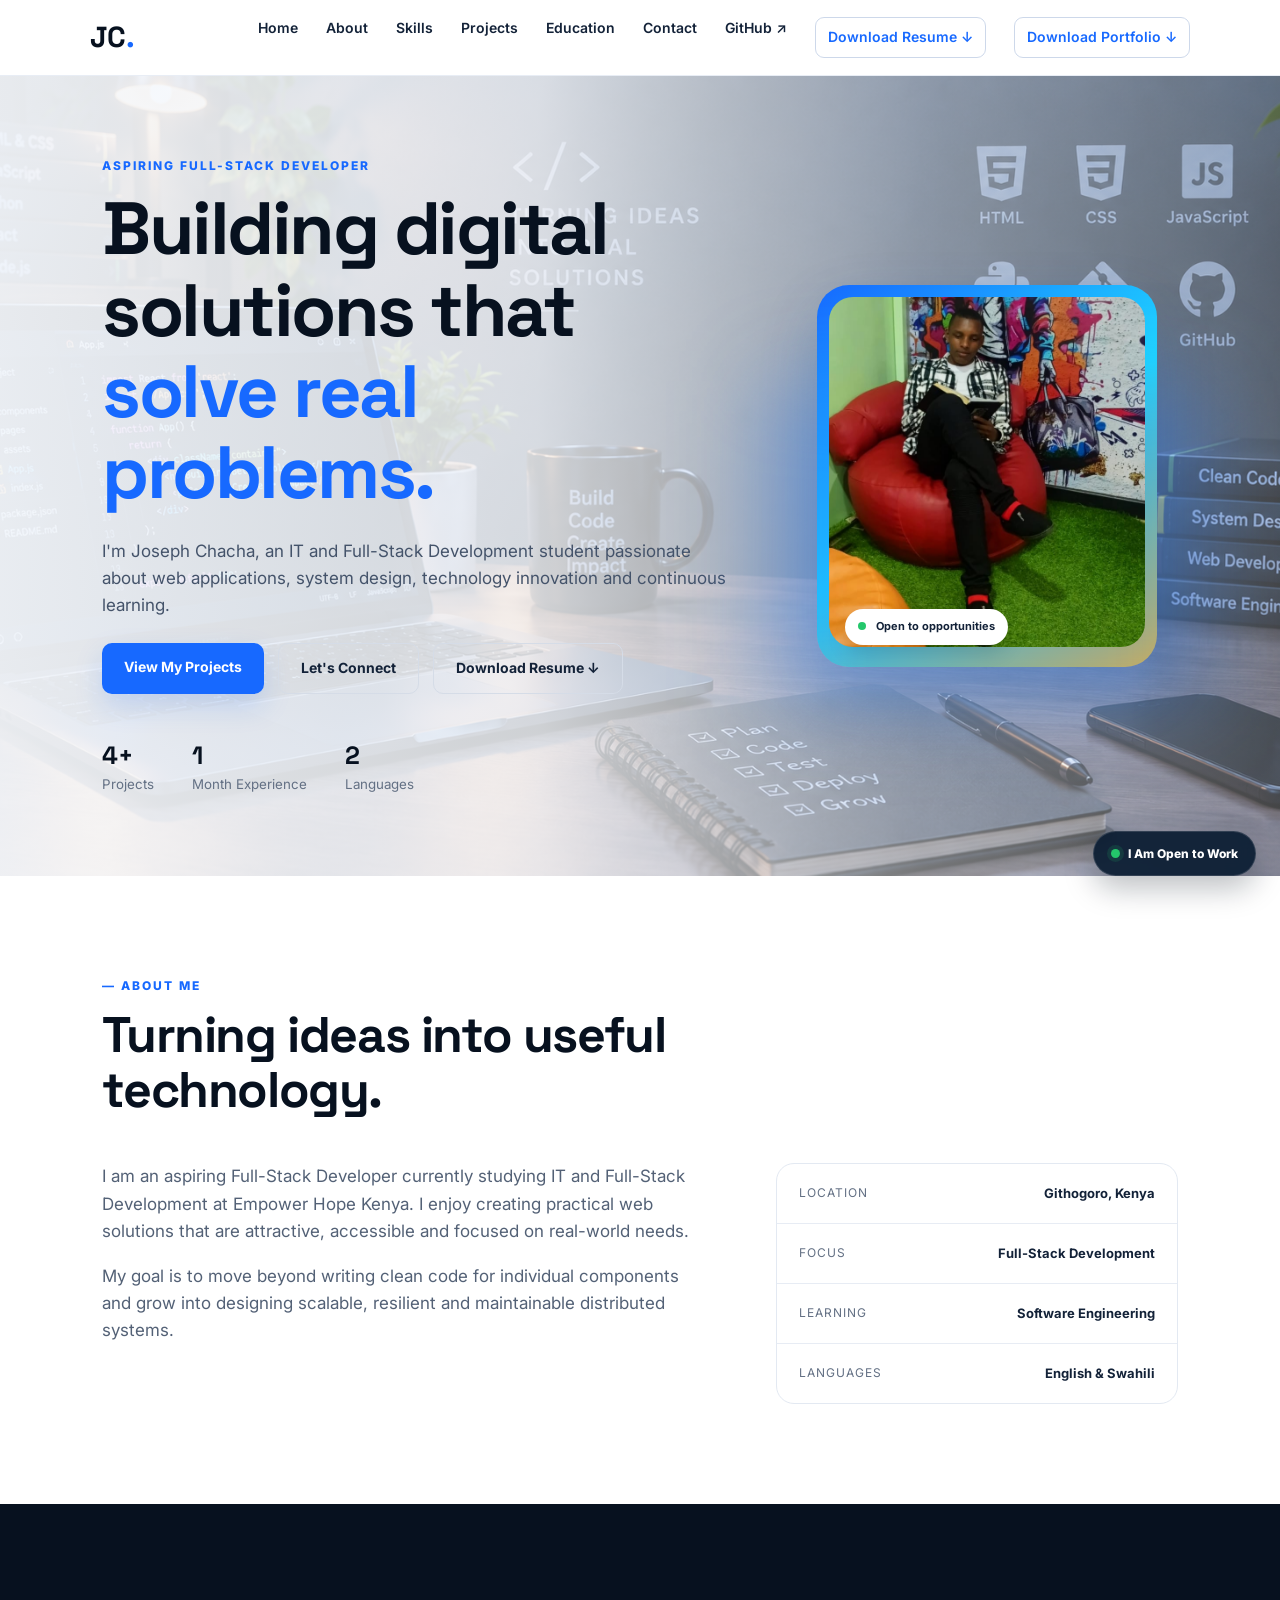
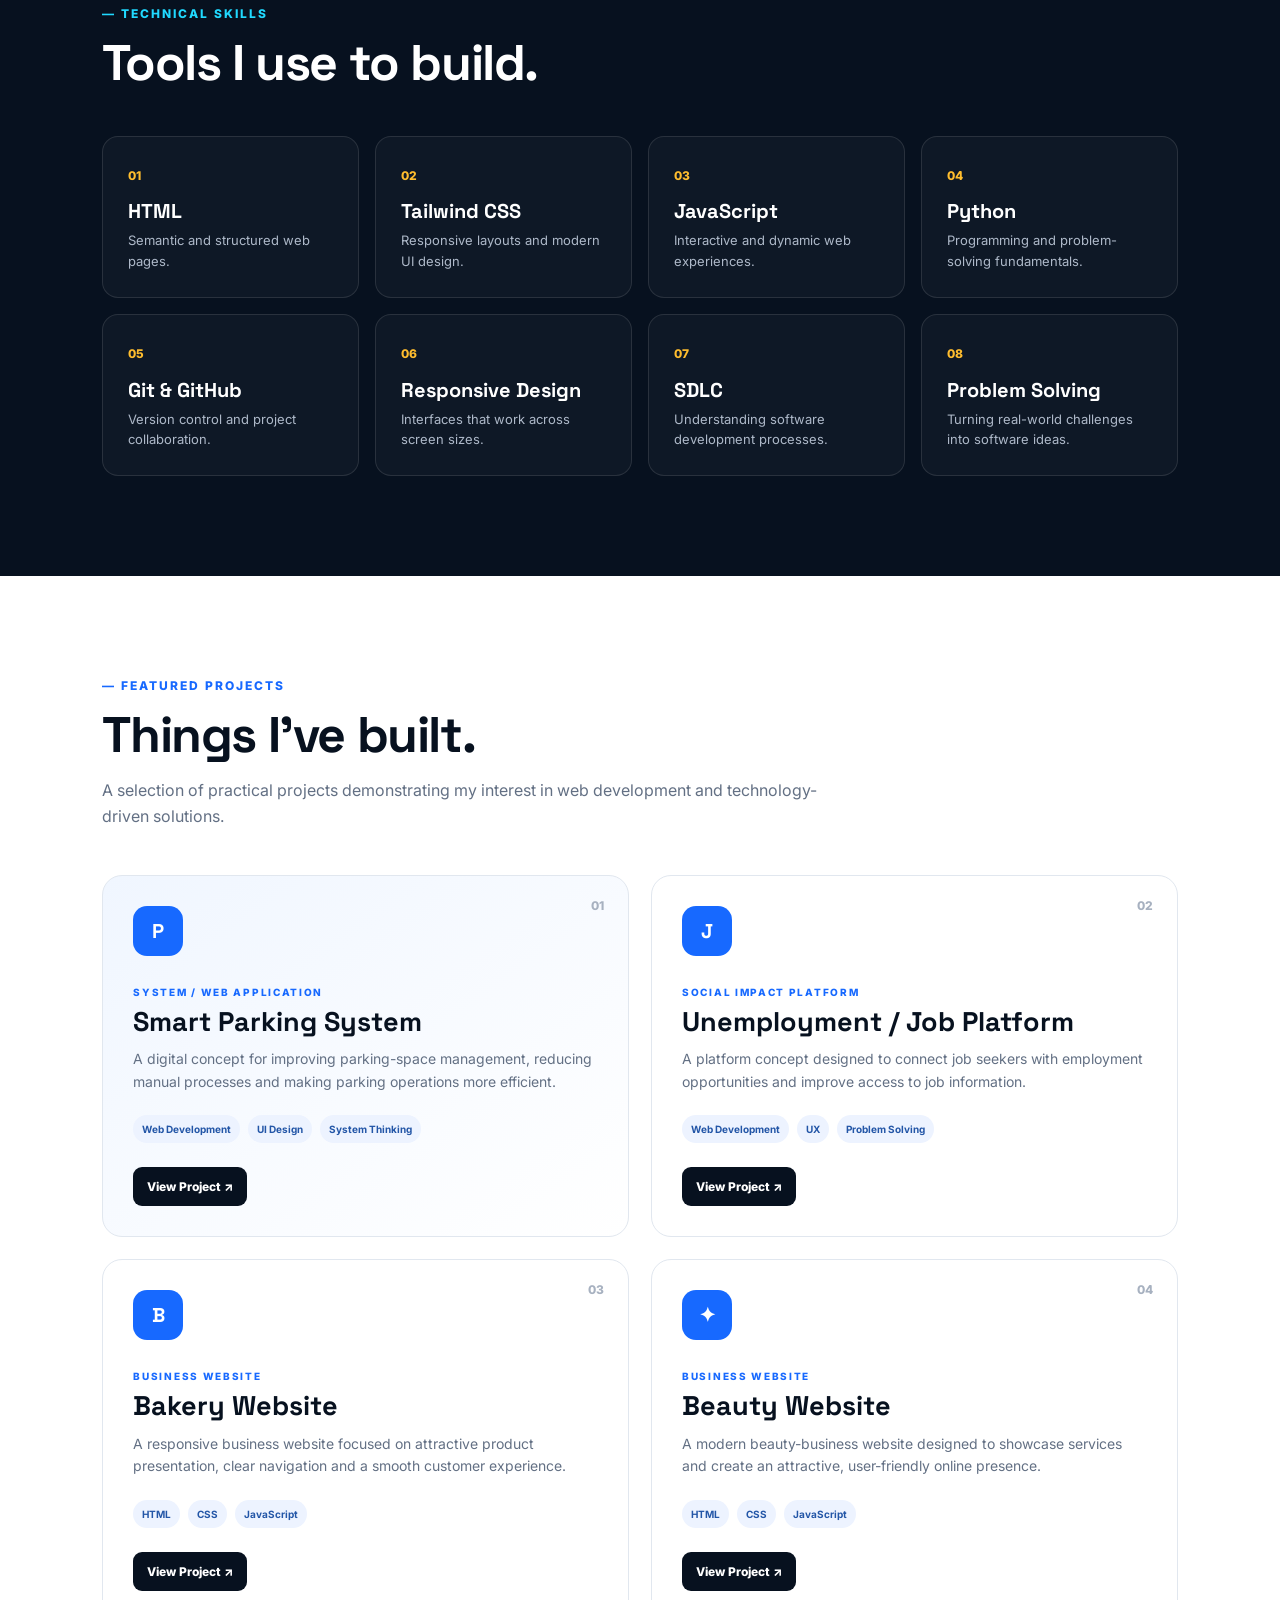
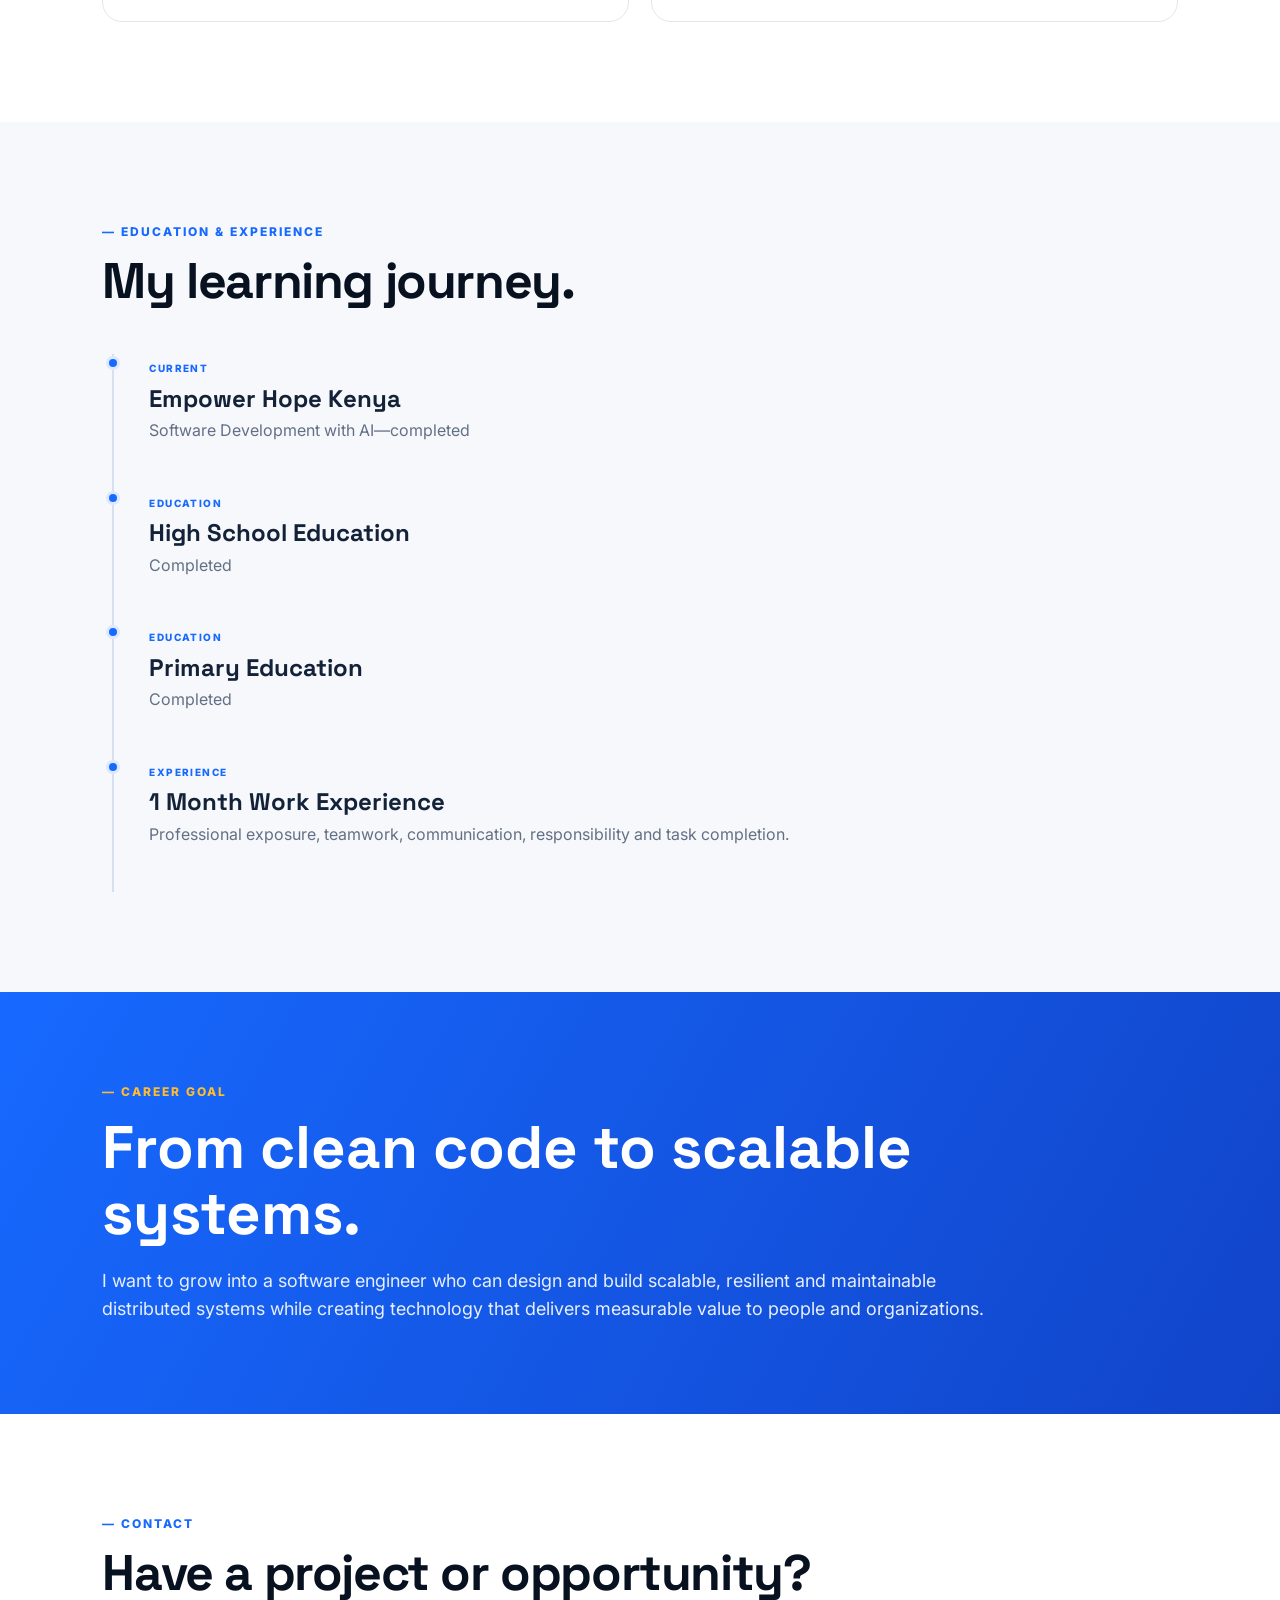
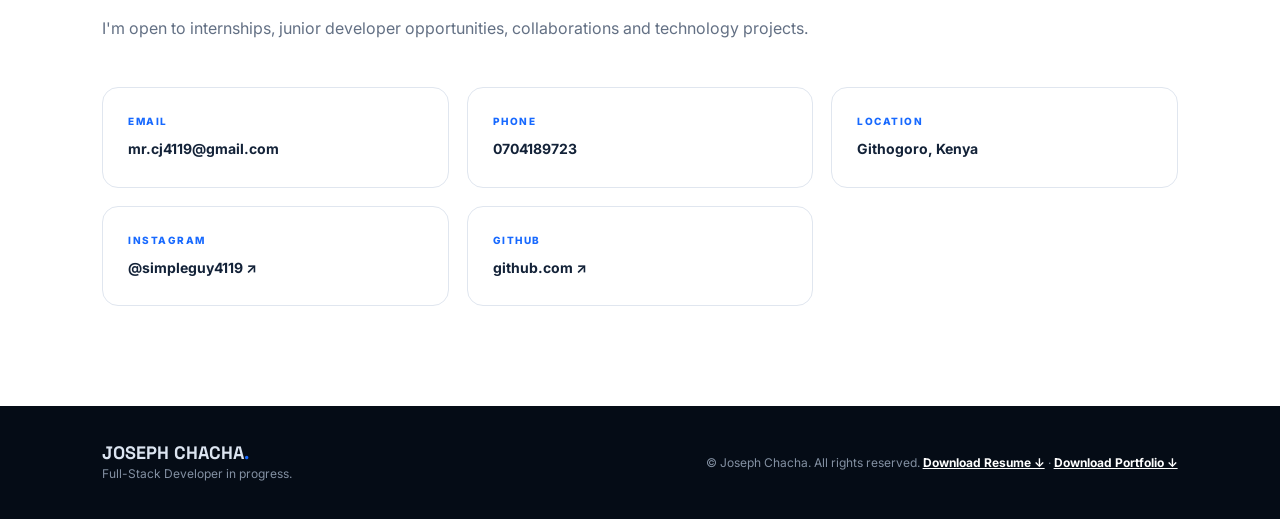
<file: index.html>
<!DOCTYPE html>
<html lang="en">
<head>
  <meta charset="UTF-8">
  <meta name="viewport" content="width=device-width, initial-scale=1.0">
  <meta name="description" content="Joseph Chacha - Aspiring Full-Stack Developer Portfolio">
  <title>Joseph Chacha | Full-Stack Developer</title>
  <link rel="preconnect" href="https://fonts.googleapis.com">
  <link rel="preconnect" href="https://fonts.gstatic.com" crossorigin>
  <link href="https://fonts.googleapis.com/css2?family=Inter:wght@400;500;600;700;800&family=Space+Grotesk:wght@500;600;700&display=swap" rel="stylesheet">
  <link rel="stylesheet" href="style.css">
</head>
<body>
  <header class="navbar">
    <a class="logo" href="#home">JC<span>.</span></a>
    <button class="menu-btn" aria-label="Open menu">☰</button>
    <nav id="nav">
      <a href="#home">Home</a>
      <a href="#about">About</a>
      <a href="#skills">Skills</a>
      <a href="#projects">Projects</a>
      <a href="#education">Education</a>
      <a href="#contact">Contact</a>
      <a href="https://github.com/" target="_blank" rel="noopener noreferrer">GitHub ↗</a>
      <a class="nav-download" href="Joseph_Chacha_Resume.pdf" download>Download Resume ↓</a>
      <a class="nav-download" href="Joseph_Chacha_Portfolio.zip" download>Download Portfolio ↓</a>
    </nav>
  </header>

  <a class="floating-work" href="#contact" aria-label="I am open to work">
    <span class="work-dot"></span>
    I Am Open to Work
  </a>

  <main>
    <section id="home" class="hero">
      <div class="hero-content">
        <p class="eyebrow">ASPIRING FULL-STACK DEVELOPER</p>
        <h1>Building digital solutions that <span>solve real problems.</span></h1>
        <p class="hero-text">
          I'm Joseph Chacha, an IT and Full-Stack Development student passionate about
          web applications, system design, technology innovation and continuous learning.
        </p>
        <div class="hero-buttons">
          <a class="btn primary" href="#projects">View My Projects</a>
          <a class="btn secondary" href="#contact">Let's Connect</a>
          <a class="btn secondary" href="Joseph_Chacha_Resume.pdf" download>Download Resume ↓</a>
        </div>
        <div class="quick-stats">
          <div><strong>4+</strong><small>Projects</small></div>
          <div><strong>1</strong><small>Month Experience</small></div>
          <div><strong>2</strong><small>Languages</small></div>
        </div>
      </div>
      <div class="hero-card">
        <div class="glow"></div>
        <img src="profile.jpg" alt="Joseph Chacha profile photo">
        <div class="availability"><span></span> Open to opportunities</div>
      </div>
    </section>

    <section id="about" class="section about">
      <div class="section-heading">
        <p class="eyebrow"> — ABOUT ME</p>
        <h2>Turning ideas into useful technology.</h2>
      </div>
      <div class="about-grid">
        <div>
          <p>
            I am an aspiring Full-Stack Developer currently studying IT and Full-Stack
            Development at Empower Hope Kenya. I enjoy creating practical web solutions
            that are attractive, accessible and focused on real-world needs.
          </p>
          <p>
            My goal is to move beyond writing clean code for individual components and
            grow into designing scalable, resilient and maintainable distributed systems.
          </p>
        </div>
        <div class="about-box">
          <div><span>Location</span><strong>Githogoro, Kenya</strong></div>
          <div><span>Focus</span><strong>Full-Stack Development</strong></div>
          <div><span>Learning</span><strong>Software Engineering</strong></div>
          <div><span>Languages</span><strong>English & Swahili</strong></div>
        </div>
      </div>
    </section>

    <section id="skills" class="section dark-section">
      <div class="section-heading">
        <p class="eyebrow"> — TECHNICAL SKILLS</p>
        <h2>Tools I use to build.</h2>
      </div>
      <div class="skills-grid">
        <div class="skill"><span>01</span><h3>HTML</h3><p>Semantic and structured web pages.</p></div>
        <div class="skill"><span>02</span><h3>Tailwind CSS</h3><p>Responsive layouts and modern UI design.</p></div>
        <div class="skill"><span>03</span><h3>JavaScript</h3><p>Interactive and dynamic web experiences.</p></div>
        <div class="skill"><span>04</span><h3>Python</h3><p>Programming and problem-solving fundamentals.</p></div>
        <div class="skill"><span>05</span><h3>Git & GitHub</h3><p>Version control and project collaboration.</p></div>
        <div class="skill"><span>06</span><h3>Responsive Design</h3><p>Interfaces that work across screen sizes.</p></div>
        <div class="skill"><span>07</span><h3>SDLC</h3><p>Understanding software development processes.</p></div>
        <div class="skill"><span>08</span><h3>Problem Solving</h3><p>Turning real-world challenges into software ideas.</p></div>
      </div>
    </section>

    <section id="projects" class="section projects">
      <div class="section-heading">
        <p class="eyebrow"> — FEATURED PROJECTS</p>
        <h2>Things I've built.</h2>
        <p class="section-intro">A selection of practical projects demonstrating my interest in web development and technology-driven solutions.</p>
      </div>
      <div class="project-grid">
        <article class="project-card featured">
          <div class="project-number">01</div>
          <div class="project-icon">P</div>
          <p class="project-type">SYSTEM / WEB APPLICATION</p>
          <h3>Smart Parking System</h3>
          <p>A digital concept for improving parking-space management, reducing manual processes and making parking operations more efficient.</p>
          <div class="tags"><span>Web Development</span><span>UI Design</span><span>System Thinking</span></div>
          <a class="project-link" href="https://codepen.io/editor/Mr-Chacha/pen/01a0568a-f844-7331-85b7-8511c394ce13" target="_blank" rel="noopener noreferrer">View Project ↗</a>
        </article>
        <article class="project-card">
          <div class="project-number">02</div>
          <div class="project-icon">J</div>
          <p class="project-type">SOCIAL IMPACT PLATFORM</p>
          <h3>Unemployment / Job Platform</h3>
          <p>A platform concept designed to connect job seekers with employment opportunities and improve access to job information.</p>
          <div class="tags"><span>Web Development</span><span>UX</span><span>Problem Solving</span></div>
          <a class="project-link" href="http://192.168.8.33:5000/" target="_blank" rel="noopener noreferrer">View Project ↗</a>
        </article>
        <article class="project-card">
          <div class="project-number">03</div>
          <div class="project-icon">B</div>
          <p class="project-type">BUSINESS WEBSITE</p>
          <h3>Bakery Website</h3>
          <p>A responsive business website focused on attractive product presentation, clear navigation and a smooth customer experience.</p>
          <div class="tags"><span>HTML</span><span>CSS</span><span>JavaScript</span></div>
          <a class="project-link" href="https://codepen.io/editor/Mr-Chacha/pen/019fdb41-b18b-7d07-86b0-2963c2c4d0b9" target="_blank" rel="noopener noreferrer">View Project ↗</a>
        </article>
        <article class="project-card">
          <div class="project-number">04</div>
          <div class="project-icon">✦</div>
          <p class="project-type">BUSINESS WEBSITE</p>
          <h3>Beauty Website</h3>
          <p>A modern beauty-business website designed to showcase services and create an attractive, user-friendly online presence.</p>
          <div class="tags"><span>HTML</span><span>CSS</span><span>JavaScript</span></div>
          <a class="project-link" href="https://beauty-parlour-websi-620y.bolt.host/" target="_blank" rel="noopener noreferrer">View Project ↗</a>
        </article>
      </div>
    </section>

    <section id="education" class="section timeline-section">
      <div class="section-heading">
        <p class="eyebrow"> — EDUCATION & EXPERIENCE</p>
        <h2>My learning journey.</h2>
      </div>
      <div class="timeline">
        <div class="timeline-item">
          <span class="dot"></span>
          <div><small>CURRENT</small><h3>Empower Hope Kenya</h3><p>Software Development with AI—completed</p></div>
        </div>
        <div class="timeline-item">
          <span class="dot"></span>
          <div><small>EDUCATION</small><h3>High School Education</h3><p>Completed</p></div>
        </div>
        <div class="timeline-item">
          <span class="dot"></span>
          <div><small>EDUCATION</small><h3>Primary Education</h3><p>Completed</p></div>
        </div>
        <div class="timeline-item">
          <span class="dot"></span>
          <div><small>EXPERIENCE</small><h3>1 Month Work Experience</h3><p>Professional exposure, teamwork, communication, responsibility and task completion.</p></div>
        </div>
      </div>
    </section>

    <section class="section goal">
      <div class="goal-inner">
        <p class="eyebrow"> — CAREER GOAL</p>
        <h2>From clean code to scalable systems.</h2>
        <p>
          I want to grow into a software engineer who can design and build scalable,
          resilient and maintainable distributed systems while creating technology
          that delivers measurable value to people and organizations.
        </p>
      </div>
    </section>

    <section id="contact" class="section contact">
      <div class="section-heading">
        <p class="eyebrow"> — CONTACT</p>
        <h2>Have a project or opportunity?</h2>
        <p class="section-intro">I'm open to internships, junior developer opportunities, collaborations and technology projects.</p>
      </div>
      <div class="contact-grid">
        <a href="mailto:mr.cj4119@gmail.com" class="contact-card"><span>EMAIL</span><strong>mr.cj4119@gmail.com</strong></a>
        <a href="tel:0704189723" class="contact-card"><span>PHONE</span><strong>0704189723</strong></a>
        <div class="contact-card"><span>LOCATION</span><strong>Githogoro, Kenya</strong></div>
        <a href="https://www.instagram.com/simpleguy4119/" class="contact-card" target="_blank" rel="noopener noreferrer"><span>INSTAGRAM</span><strong>@simpleguy4119 ↗</strong></a>
        <a href="https://github.com/" class="contact-card" target="_blank" rel="noopener noreferrer"><span>GITHUB</span><strong>github.com ↗</strong></a>
      </div>
    </section>
  </main>

  <footer>
    <div><strong>JOSEPH CHACHA<span>.</span></strong><p>Full-Stack Developer in progress.</p></div>
    <p>© Joseph Chacha. All rights reserved. <a class="footer-download" href="Joseph_Chacha_Resume.pdf" download>Download Resume ↓</a> · <a class="footer-download" href="Joseph_Chacha_Portfolio.zip" download>Download Portfolio ↓</a></p>
  </footer>

  <script src="script.js"></script>
</body>
</html>
</file>
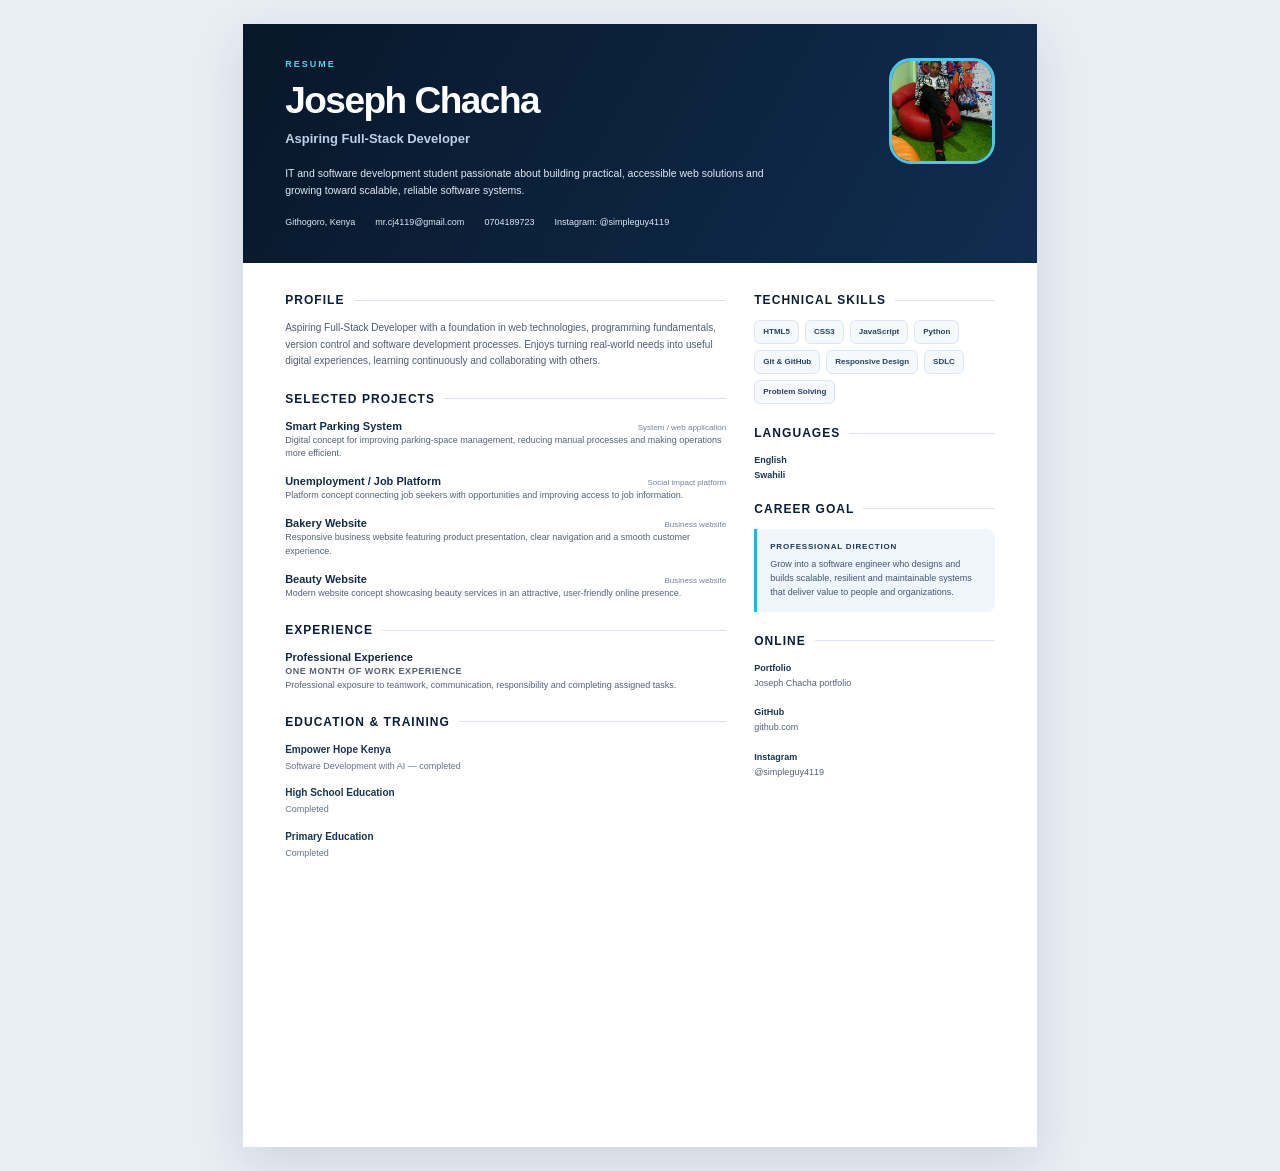
<file: resume.html>
<!DOCTYPE html>
<html lang="en">
<head>
  <meta charset="UTF-8">
  <meta name="viewport" content="width=device-width, initial-scale=1.0">
  <meta name="description" content="Resume for Joseph Chacha, aspiring full-stack developer.">
  <title>Joseph Chacha | Resume</title>
  <style>
    *{box-sizing:border-box}
    @page{size:A4;margin:0}
    body{margin:0;background:#e9eef5;color:#18263b;font:10px/1.5 Arial,Helvetica,sans-serif;-webkit-print-color-adjust:exact;print-color-adjust:exact}
    a{color:inherit;text-decoration:none}
    .page{width:210mm;min-height:297mm;margin:24px auto;background:#fff;box-shadow:0 16px 48px #15243b20;overflow:hidden}
    .header{position:relative;min-height:181px;padding:34px 42px;background:linear-gradient(120deg,#081729,#102d50);color:#fff}
    .eyebrow{margin:0 0 9px;color:#46d7f1;font-size:9px;font-weight:700;letter-spacing:2px;text-transform:uppercase}
    h1{margin:0;font-size:37px;line-height:1.08;letter-spacing:-1.5px}
    .role{margin:9px 0 16px;color:#bcd0e7;font-size:13px;font-weight:600}
    .intro{max-width:510px;margin:0;color:#e2eaf5;font-size:10.5px;line-height:1.6}
    .portrait{position:absolute;top:34px;right:42px;width:106px;height:106px;border:3px solid #49c8ec;border-radius:22px;object-fit:cover}
    .contact{display:flex;flex-wrap:wrap;gap:7px 20px;margin-top:17px;color:#dce8f5;font-size:9px}
    .contact span{white-space:nowrap}
    .layout{display:grid;grid-template-columns:1.65fr .9fr;gap:28px;padding:28px 42px 34px}
    section{margin:0 0 20px}
    h2{display:flex;align-items:center;gap:9px;margin:0 0 11px;color:#0b1e35;font-size:12px;letter-spacing:1.05px;text-transform:uppercase}
    h2:after{height:1px;flex:1;background:#dce4ef;content:""}
    .summary{margin:0;color:#4d5d72;font-size:10px;line-height:1.65}
    .item{margin:0 0 13px}
    .item:last-child{margin-bottom:0}
    .item h3{margin:0;color:#132b48;font-size:11px;line-height:1.35}
    .meta{margin:3px 0 4px;color:#1769bb;font-size:8px;font-weight:700;letter-spacing:.55px;text-transform:uppercase}
    .item p{margin:0;color:#536176;font-size:9px;line-height:1.55}
    .project-title{display:flex;justify-content:space-between;gap:8px;align-items:baseline}
    .project-title span{color:#75839a;font-size:8px;white-space:nowrap}
    .skills{display:flex;flex-wrap:wrap;gap:6px}
    .skills span{padding:5px 8px;border:1px solid #dce6f2;border-radius:6px;background:#f5f8fc;color:#26415f;font-size:8px;font-weight:700}
    .side-block{margin:0 0 17px}
    .side-block p{margin:0;color:#536176;font-size:9px;line-height:1.65}
    .side-block strong{color:#193552}
    .education-item{margin:0 0 12px}
    .education-item:last-child{margin-bottom:0}
    .education-item h3{margin:0;color:#193552;font-size:10px}
    .education-item p{margin:3px 0 0;color:#64738a;font-size:9px}
    .goal{padding:12px 13px;border-left:3px solid #20b8dc;border-radius:0 8px 8px 0;background:#f0f7fc;color:#43556c;font-size:9px;line-height:1.6}
    .goal strong{display:block;margin-bottom:3px;color:#173956;font-size:8px;letter-spacing:.8px;text-transform:uppercase}
    @media(max-width:700px){
      body{background:#fff}
      .page{width:100%;min-height:100vh;margin:0;box-shadow:none}
      .header{padding:28px 24px}
      .portrait{right:24px;width:76px;height:76px}
      h1{max-width:calc(100% - 90px);font-size:30px}
      .role{max-width:calc(100% - 90px);font-size:11px}
      .intro{max-width:none}
      .layout{grid-template-columns:1fr;gap:0;padding:24px}
    }
    @media print{
      body{background:#fff}
      .page{width:210mm;height:297mm;min-height:297mm;margin:0;box-shadow:none}
    }
  </style>
</head>
<body>
  <article class="page">
    <header class="header">
      <p class="eyebrow">Resume</p>
      <h1>Joseph Chacha</h1>
      <p class="role">Aspiring Full-Stack Developer</p>
      <p class="intro">IT and software development student passionate about building practical, accessible web solutions and growing toward scalable, reliable software systems.</p>
      <img class="portrait" src="profile.jpg" alt="Joseph Chacha">
      <div class="contact">
        <span>Githogoro, Kenya</span>
        <span><a href="mailto:mr.cj4119@gmail.com">mr.cj4119@gmail.com</a></span>
        <span><a href="tel:0704189723">0704189723</a></span>
        <span><a href="https://www.instagram.com/simpleguy4119/">Instagram: @simpleguy4119</a></span>
      </div>
    </header>
    <div class="layout">
      <main>
        <section>
          <h2>Profile</h2>
          <p class="summary">Aspiring Full-Stack Developer with a foundation in web technologies, programming fundamentals, version control and software development processes. Enjoys turning real-world needs into useful digital experiences, learning continuously and collaborating with others.</p>
        </section>
        <section>
          <h2>Selected Projects</h2>
          <article class="item">
            <div class="project-title"><h3>Smart Parking System</h3><span>System / web application</span></div>
            <p>Digital concept for improving parking-space management, reducing manual processes and making operations more efficient.</p>
          </article>
          <article class="item">
            <div class="project-title"><h3>Unemployment / Job Platform</h3><span>Social impact platform</span></div>
            <p>Platform concept connecting job seekers with opportunities and improving access to job information.</p>
          </article>
          <article class="item">
            <div class="project-title"><h3>Bakery Website</h3><span>Business website</span></div>
            <p>Responsive business website featuring product presentation, clear navigation and a smooth customer experience.</p>
          </article>
          <article class="item">
            <div class="project-title"><h3>Beauty Website</h3><span>Business website</span></div>
            <p>Modern website concept showcasing beauty services in an attractive, user-friendly online presence.</p>
          </article>
        </section>
        <section>
          <h2>Experience</h2>
          <article class="item">
            <h3>Professional Experience</h3>
            <p class="meta">One month of work experience</p>
            <p>Professional exposure to teamwork, communication, responsibility and completing assigned tasks.</p>
          </article>
        </section>
        <section>
          <h2>Education & Training</h2>
          <article class="education-item">
            <h3>Empower Hope Kenya</h3>
            <p>Software Development with AI — completed</p>
          </article>
          <article class="education-item">
            <h3>High School Education</h3>
            <p>Completed</p>
          </article>
          <article class="education-item">
            <h3>Primary Education</h3>
            <p>Completed</p>
          </article>
        </section>
      </main>
      <aside>
        <section>
          <h2>Technical Skills</h2>
          <div class="skills">
            <span>HTML5</span><span>CSS3</span><span>JavaScript</span><span>Python</span>
            <span>Git & GitHub</span><span>Responsive Design</span><span>SDLC</span><span>Problem Solving</span>
          </div>
        </section>
        <section class="side-block">
          <h2>Languages</h2>
          <p><strong>English</strong><br><strong>Swahili</strong></p>
        </section>
        <section>
          <h2>Career Goal</h2>
          <div class="goal"><strong>Professional direction</strong>Grow into a software engineer who designs and builds scalable, resilient and maintainable systems that deliver value to people and organizations.</div>
        </section>
        <section class="side-block">
          <h2>Online</h2>
          <p><strong>Portfolio</strong><br>Joseph Chacha portfolio<br><br><strong>GitHub</strong><br>github.com<br><br><strong>Instagram</strong><br>@simpleguy4119</p>
        </section>
      </aside>
    </div>
  </article>
</body>
</html>
</file>
<file: style.css>
*{box-sizing:border-box;margin:0;padding:0}
:root{--navy:#07111f;--navy2:#0b1d33;--blue:#1769ff;--cyan:#20d9ff;--gold:#ffbd2e;--text:#132238;--muted:#637084;--light:#f6f8fc;--white:#fff}
html{scroll-behavior:smooth}
body{font-family:Inter,Arial,sans-serif;color:var(--text);background:var(--white);line-height:1.6}
a{text-decoration:none;color:inherit}
.navbar{height:76px;padding:0 7%;display:flex;align-items:center;justify-content:space-between;position:sticky;top:0;z-index:20;background:rgba(255,255,255,.94);backdrop-filter:blur(14px);border-bottom:1px solid #e8edf5}
.logo{font-family:"Space Grotesk";font-size:29px;font-weight:800;color:var(--navy)}.logo span,footer span{color:var(--blue)}
nav{display:flex;gap:28px;font-size:14px;font-weight:600}nav a:hover{color:var(--blue)}
.menu-btn{display:none;background:none;border:0;font-size:26px}
.hero{min-height:720px;padding:80px 8%;display:grid;grid-template-columns:1.25fr .75fr;gap:60px;align-items:center;position:relative;overflow:hidden;background-image:linear-gradient(90deg,rgba(246,249,253,.94) 0%,rgba(246,249,253,.84) 42%,rgba(246,249,253,.48) 72%,rgba(246,249,253,.28) 100%),url("developer-background.png");background-size:cover;background-position:center;background-repeat:no-repeat}
.eyebrow{font-size:12px;letter-spacing:2px;font-weight:800;color:var(--blue);margin-bottom:13px}
h1,h2,h3{font-family:"Space Grotesk",Inter,sans-serif;line-height:1.1}
h1{font-size:clamp(42px,6vw,74px);max-width:780px;color:var(--navy);letter-spacing:-2.5px}
h1 span{color:var(--blue)}
.hero-content{position:relative;z-index:2;max-width:800px}.hero-text{max-width:670px;margin:24px 0;color:#44536a;font-size:17px}.hero-buttons,.quick-stats{position:relative;z-index:2}
.hero-buttons{display:flex;gap:14px;flex-wrap:wrap}.btn{padding:13px 22px;border-radius:10px;font-weight:700;font-size:14px}.primary{background:var(--blue);color:#fff;box-shadow:0 12px 28px #1769ff2b}.secondary{border:1px solid #d5dce7}
.quick-stats{display:flex;gap:38px;margin-top:45px}.quick-stats strong{display:block;font:700 25px "Space Grotesk";color:var(--navy)}.quick-stats small{color:var(--muted)}
.hero-card{position:relative;z-index:2;justify-self:center;width:min(340px,80vw);aspect-ratio:1/1.1;border-radius:32px;padding:12px;background:linear-gradient(145deg,var(--blue),var(--cyan),var(--gold));box-shadow:0 25px 60px #0b4ca633}.hero-card img{width:100%;height:100%;object-fit:cover;border-radius:24px;position:relative;z-index:2}.glow{position:absolute;inset:25% -15% -10%;background:#1b7aff55;filter:blur(45px)}.availability{position:absolute;z-index:3;bottom:22px;left:28px;background:#fff;padding:9px 13px;border-radius:30px;font-size:11px;font-weight:700;box-shadow:0 8px 20px #0002}.availability span{display:inline-block;width:8px;height:8px;background:#24c76b;border-radius:50%;margin-right:7px}
.section{padding:100px 8%}.section-heading{max-width:760px;margin-bottom:45px}.section-heading h2{font-size:clamp(32px,4vw,50px);color:var(--navy);letter-spacing:-1.4px}.section-intro{color:var(--muted);margin-top:15px}
.about{background:#fff}.about-grid{display:grid;grid-template-columns:1.2fr .8fr;gap:70px;align-items:start}.about-grid p{font-size:17px;color:#536176;margin-bottom:18px}.about-box{border:1px solid #e3e9f2;border-radius:18px;overflow:hidden}.about-box div{padding:19px 22px;border-bottom:1px solid #e7ecf4;display:flex;justify-content:space-between;gap:20px}.about-box div:last-child{border-bottom:0}.about-box span{color:var(--muted);font-size:12px;text-transform:uppercase;letter-spacing:1px}.about-box strong{font-size:13px;text-align:right}
.dark-section{background:var(--navy);color:#fff}.dark-section .section-heading h2{color:#fff}.dark-section .eyebrow{color:var(--cyan)}.skills-grid{display:grid;grid-template-columns:repeat(4,1fr);gap:16px}.skill{padding:25px;border:1px solid #ffffff1c;border-radius:16px;background:#ffffff08;transition:.25s}.skill:hover{transform:translateY(-5px);background:#1769ff22}.skill span{color:var(--gold);font-weight:800;font-size:12px}.skill h3{margin:13px 0 8px;font-size:20px}.skill p{font-size:13px;color:#aeb9c9}
.project-grid{display:grid;grid-template-columns:repeat(2,1fr);gap:22px}.project-card{border:1px solid #e1e7ef;border-radius:20px;padding:30px;min-height:320px;position:relative;overflow:hidden;transition:.25s;background:#fff}.project-card:hover{transform:translateY(-7px);box-shadow:0 18px 45px #15243b12;border-color:#b9cdf5}.project-card.featured{background:linear-gradient(145deg,#f0f6ff,#fff)}.project-number{position:absolute;right:24px;top:20px;font-size:12px;font-weight:800;color:#a7b1c0}.project-icon{width:50px;height:50px;border-radius:14px;display:grid;place-items:center;background:var(--blue);color:#fff;font:700 20px "Space Grotesk";margin-bottom:28px}.project-type{font-size:10px;letter-spacing:1.7px;color:var(--blue);font-weight:800;margin-bottom:7px}.project-card h3{font-size:27px;color:var(--navy);margin-bottom:12px}.project-card>p:not(.project-type){font-size:14px;color:var(--muted)}.tags{display:flex;gap:8px;flex-wrap:wrap;margin-top:22px}.tags span{font-size:10px;font-weight:700;background:#edf3ff;color:#2356a7;padding:6px 9px;border-radius:30px}
.timeline-section{background:var(--light)}.timeline{max-width:850px;border-left:2px solid #d7e0ef;margin-left:10px}.timeline-item{position:relative;padding:0 0 45px 35px}.dot{position:absolute;left:-8px;top:2px;width:14px;height:14px;background:var(--blue);border:3px solid #dce9ff;border-radius:50%}.timeline-item small{font-size:10px;color:var(--blue);font-weight:800;letter-spacing:1.4px}.timeline-item h3{font-size:24px;margin:6px 0}.timeline-item p{color:var(--muted)}
.goal{padding:90px 8%;background:linear-gradient(120deg,var(--blue),#1144c9);color:#fff}.goal-inner{max-width:900px}.goal .eyebrow{color:var(--gold)}.goal h2{font-size:clamp(36px,5vw,60px);margin-bottom:20px}.goal p:last-child{font-size:18px;color:#e7efff}
.contact{background:#fff}.contact-grid{display:grid;grid-template-columns:repeat(3,1fr);gap:18px}.contact-card{border:1px solid #e0e6ef;padding:25px;border-radius:16px;transition:.2s}.contact-card:hover{border-color:var(--blue);transform:translateY(-3px)}.contact-card span{display:block;color:var(--blue);font-size:10px;font-weight:800;letter-spacing:1.5px;margin-bottom:7px}.contact-card strong{font-size:14px;word-break:break-word}
footer{padding:35px 8%;background:#050c16;color:#dce5f1;display:flex;justify-content:space-between;gap:25px;align-items:center;font-size:12px}footer strong{font:700 18px "Space Grotesk"}footer p{color:#8390a2}
@media(max-width:850px){nav{display:none;position:absolute;top:76px;left:0;right:0;background:#fff;padding:20px 8%;flex-direction:column;gap:17px;border-bottom:1px solid #e5eaf1}.menu-btn{display:block}.hero{grid-template-columns:1fr;padding-top:55px}.hero-card{order:-1;width:270px}.skills-grid{grid-template-columns:repeat(2,1fr)}.about-grid{grid-template-columns:1fr;gap:30px}.contact-grid{grid-template-columns:1fr}.project-grid{grid-template-columns:1fr}footer{flex-direction:column;align-items:flex-start}}
@media(max-width:500px){.section{padding:70px 6%}.navbar{padding:0 6%}.hero{padding:50px 6%}.skills-grid{grid-template-columns:1fr}.quick-stats{gap:20px}.hero-text{font-size:15px}h1{letter-spacing:-1.5px}}

/* Portfolio additions */
.nav-download{padding:8px 12px;border:1px solid #cdd8ea;border-radius:9px;color:var(--blue)}
.nav-download:hover{background:#eef4ff;color:var(--blue)}
.floating-work{position:fixed;right:24px;bottom:24px;z-index:50;display:flex;align-items:center;gap:8px;background:#0b1d33eF;color:#fff;padding:12px 17px;border-radius:999px;font-size:12px;font-weight:800;box-shadow:0 12px 30px #07111f44;border:1px solid #ffffff22;backdrop-filter:blur(8px)}
.floating-work:hover{transform:translateY(-3px);box-shadow:0 16px 35px #07111f55}
.work-dot{width:9px;height:9px;border-radius:50%;background:#24c76b;box-shadow:0 0 0 4px #24c76b22}
.project-link{display:inline-flex;margin-top:24px;padding:10px 14px;border-radius:9px;background:var(--navy);color:#fff;font-size:12px;font-weight:800;transition:.2s}
.project-link:hover{background:var(--blue);transform:translateY(-2px)}
.footer-download{color:#fff;text-decoration:underline;font-weight:700}
@media(max-width:850px){
  .nav-download{display:inline-block;width:max-content}
  .floating-work{right:14px;bottom:14px;padding:11px 14px}
}
@media(max-width:500px){
  .floating-work{font-size:11px}
}
</file>
